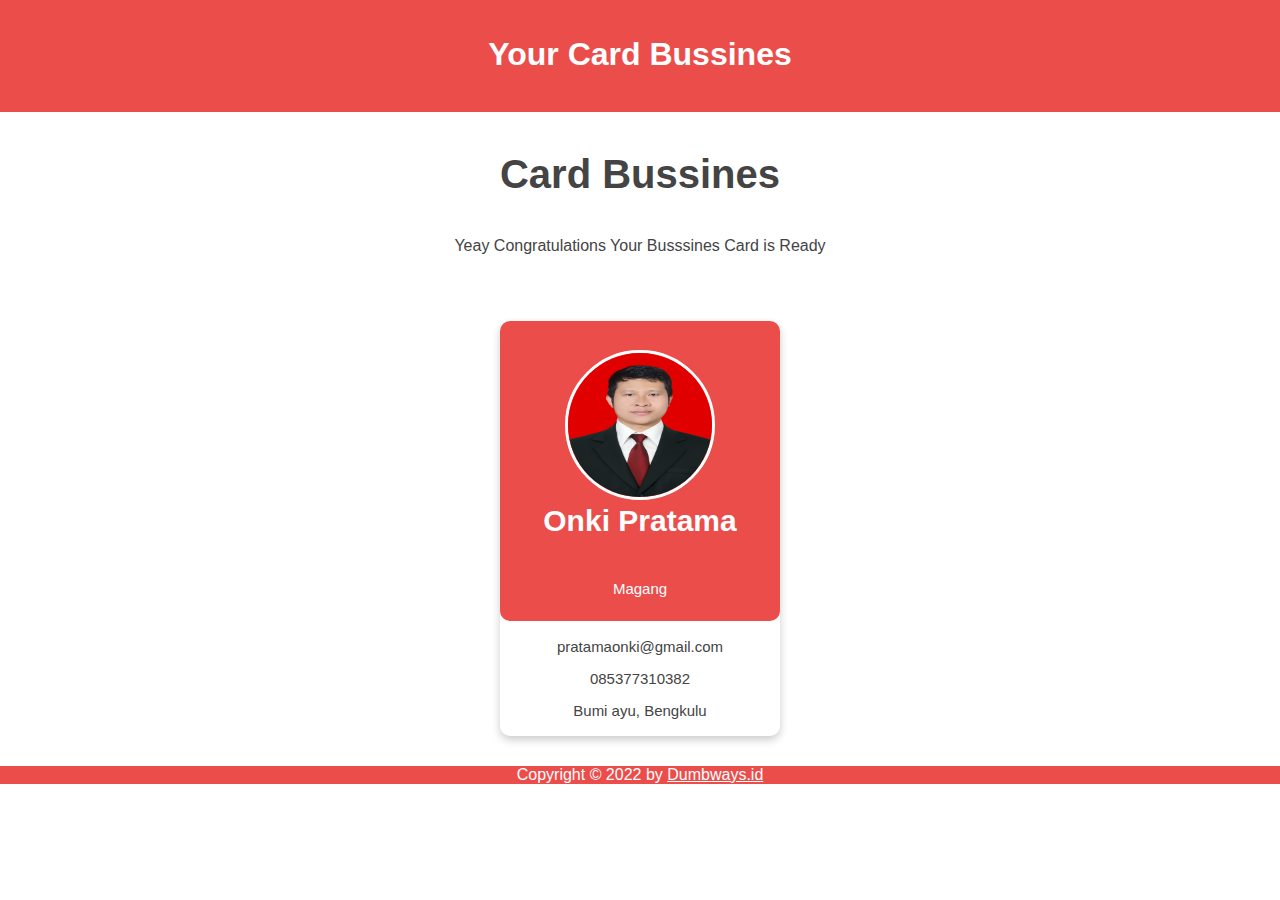
<file: index.html>
<html>
  <head>
    <title>Card Bussines</title>
    <link rel="stylesheet" href="style.css" />
  </head>
  <header>
    <h1 id="heading">Your Card Bussines</h1>
  </header>
  <body>
    <main>
      <div class="card">
        <p id="heading2">Card Bussines</p>
        <p id="pcard">Yeay Congratulations Your Busssines Card is Ready</p>

        <div class="col">
          <div class="card-content">
            <div class="image">
              <img
                src="onki2.jpg"
                alt="foto card"
                style="
                  width: 150px;
                  height: 150px;
                  border-radius: 50%;
                  border-color: white;
                  line-height: 2px;
                  border-style: solid;
                  margin-top: 20px;
                "
              />
              <p class="cardname">Onki Pratama</p>
              <p class="job">Magang</p>
            </div>
            <div class="container">
              <p class="cardcontainer">pratamaonki@gmail.com</p>
              <p class="cardcontainer">085377310382</p>
              <p class="cardcontainer">Bumi ayu, Bengkulu</p>
            </div>
          </div>
        </div>
      </div>
    </main>
  </body>
  <footer>
    Copyright &copy; 2022 by <a href="https://dumbways.id/">Dumbways.id</a>
  </footer>
</html>
</file>
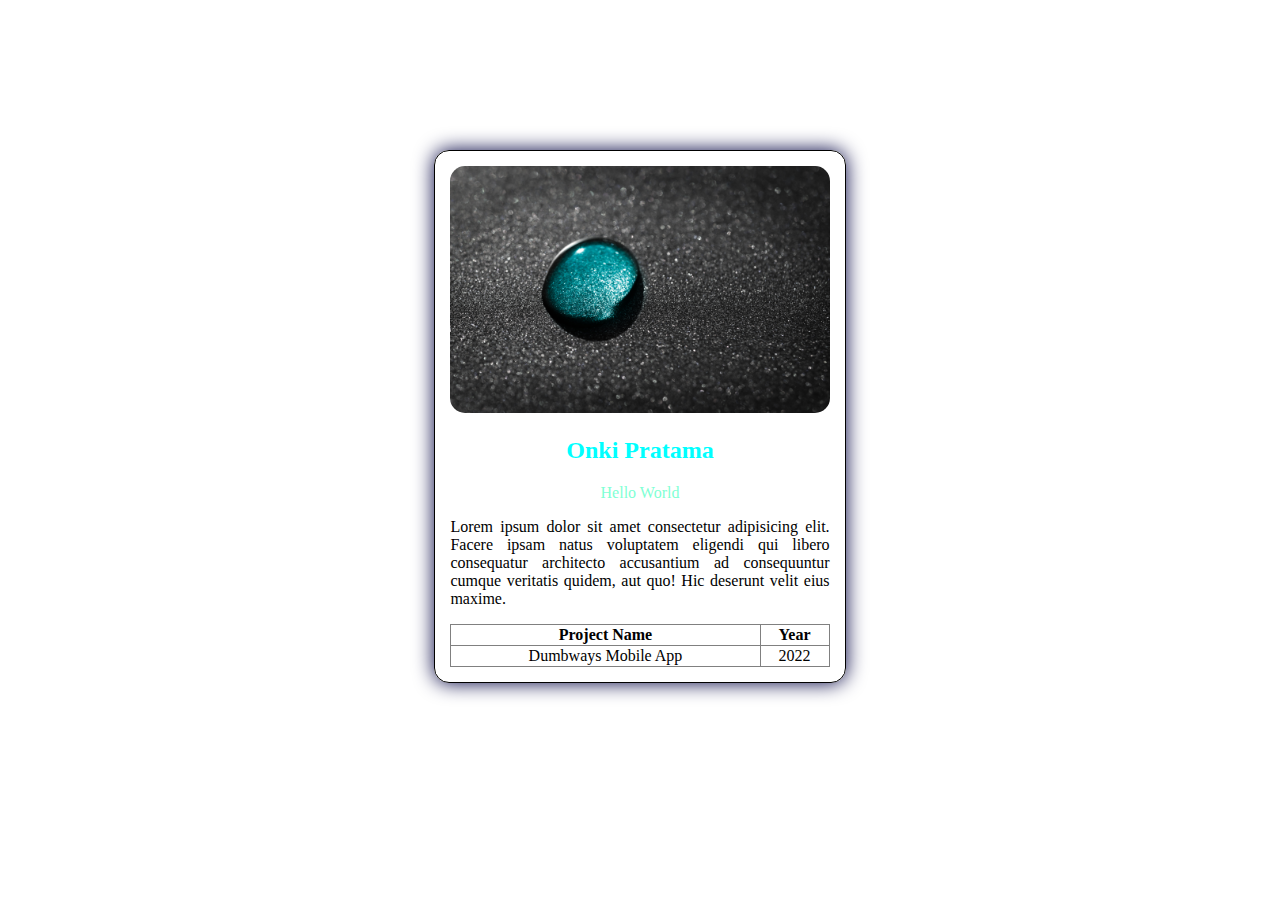
<file: card.html>
<!DOCTYPE html>
<html lang="en">
  <head>
    <meta charset="UTF-8" />
    <meta http-equiv="X-UA-Compatible" content="IE=edge" />
    <meta name="viewport" content="width=device-width, initial-scale=1.0" />
    <title>Creating Card</title>
  </head>
  <body>
    <center>
      <div
        style="
          border: 1px solid black;
          width: 30%;
          margin-top: 150px;
          padding: 15px;
         object-fit: cover;
          border-radius: 15px;
          box-shadow: 0px 0px 20px #000040;
        "
      >
        <div >
          <img src="aqua.jpg" alt="onki" style="width: 100%; border-radius: 15px;" />
        </div>
        <div>
          <h2 style="color: aqua; text-align: center;">Onki Pratama</h2>
          <p style="color: aquamarine; text-align: center;">Hello World</p>
          <p style="color: black; text-align: justify;">Lorem ipsum dolor sit amet consectetur adipisicing elit. Facere ipsam natus voluptatem eligendi qui libero consequatur architecto accusantium ad consequuntur cumque veritatis quidem, aut quo! Hic deserunt velit eius maxime.</p>
        </div>
        <div>
          <table border = 1 ; style="border-collapse: collapse; width: 100%; text-align: center;">
            <tr>
              <th>Project Name</th>
              <th>Year</th>
            </tr>
            <tr>
              <td>Dumbways Mobile App</td>
              <td>2022</td>
            </tr>
          </table>
        </div>
      
    </center>
    
  </div>
  </body>
</html>
</file>
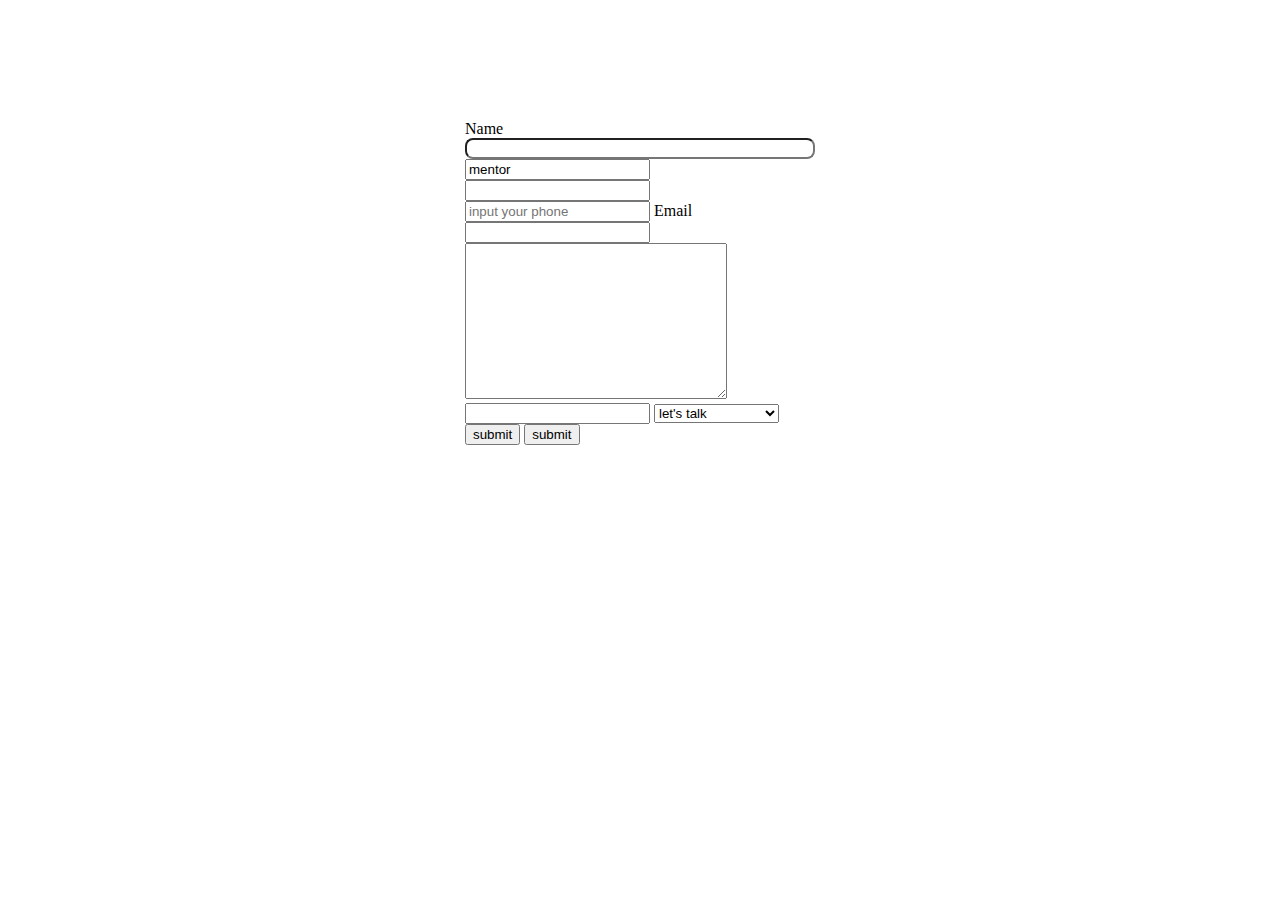
<file: contact.html>
<!DOCTYPE html>
<html lang="en">
  <head>
    <title>Creating Contact Form</title>
  </head>
  <body>
    <center>
      <div style="width: 350px; margin-top: 120px">
        <form action="#" style="text-align: left">
          <label for="name">Name</label>
          <input
            type="text"
            id="name"
            style="width: 100%; box-sizing: border-box; border-radius: 8px"
          />
          <input type="text" value="mentor" readonly />
          <input type="text" pattern="[ A-Za-z]{3}" />
          <input type="text" placeholder="input your phone" required />
          <label for="email">Email</label>
          <input type="email" name="email" id="email" />
          <textarea name="" id="" cols="30" rows="10"></textarea>
          <input type="password" />
          <select name="" id="">
            <option value="let's talk">let's talk</option>
            <option value="i'm hiring" disabled>i'm hiring</option>
            <option value=" let's collaboration">let's collaboration</option>
          </select>
          <button type="submit">submit</button>
          <button type="button" onclick="showData">submit</button>
        </form>
      </div>
    </center>
    <script src="submission.js"></script>
  </body>
</html>
</file>
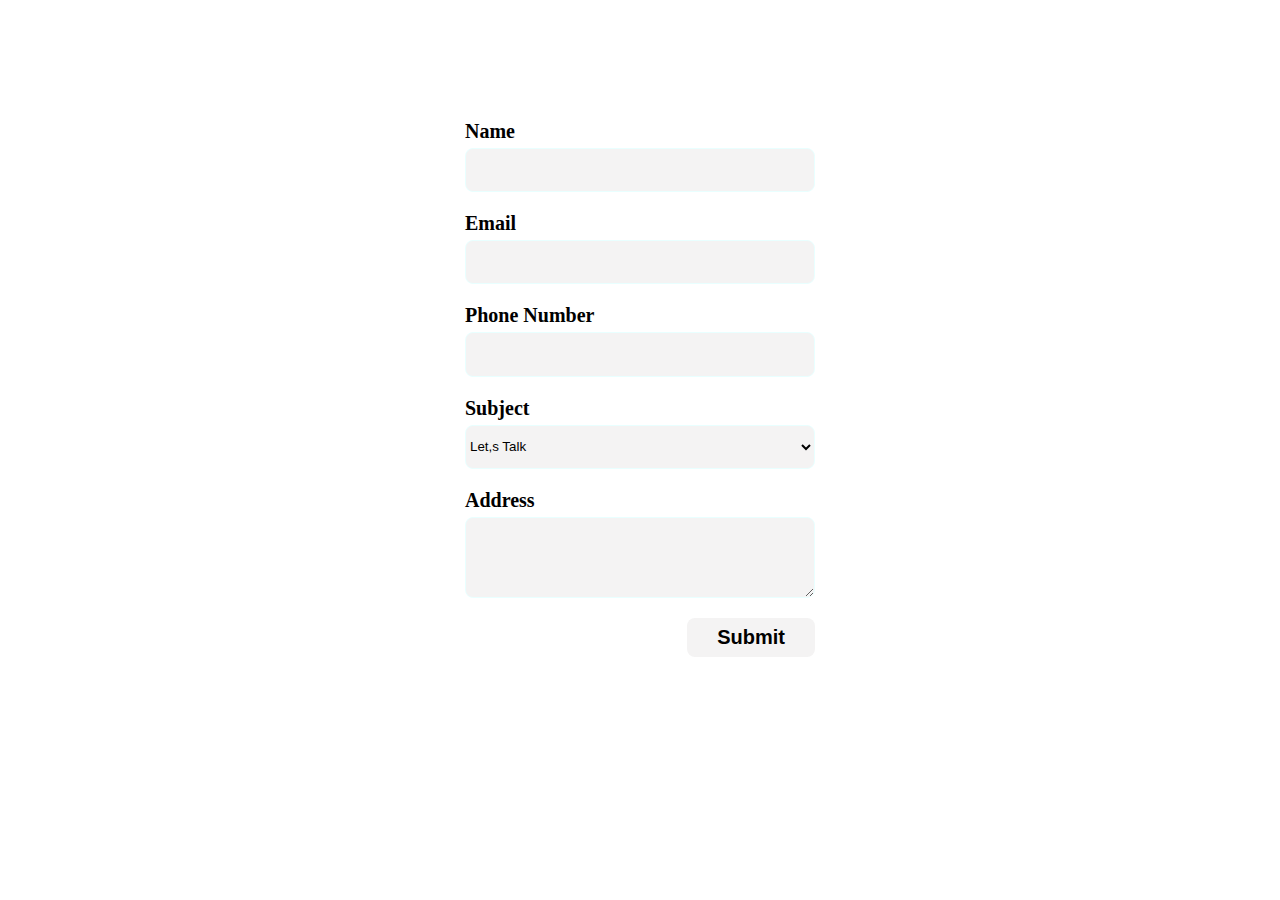
<file: contact1.html>
<html>
  <head>
    <title>Contact 1 Form</title>
  </head>
  <body>
    <center>
      <div style="width: 350px; margin-top: 120px">
        <form action="#" style="text-align: left">
          <div>
            <label for="input-name" style="font-size: 20px; font-weight: 700"
              >Name</label
            >
            <input
              type="text"
              id="input-name"
              style="
                width: 100%;
                height: 5%;
                box-sizing: border-box;
                border-radius: 8px;
                margin-top: 5px;
                margin-bottom: 20px;
                border: 1px solid rgb(233, 277, 277);
                background: #f4f3f3;
              "
            />
          </div>
          <div>
            <label for="input-email" style="font-size: 20px; font-weight: 700"
              >Email</label
            >
            <input
              type="text"
              id="input-email"
              style="
                width: 100%;
                height: 5%;
                box-sizing: border-box;
                border-radius: 8px;
                margin-top: 5px;
                margin-bottom: 20px;
                border: 1px solid rgb(233, 277, 277);
                background: #f4f3f3;
              "
            />
          </div>
          <div>
            <label for="input-phone" style="font-size: 20px; font-weight: 700"
              >Phone Number</label
            >
            <input
              type="text"
              id="input-phone"
              style="
                width: 100%;
                height: 5%;
                box-sizing: border-box;
                border-radius: 8px;
                margin-top: 5px;
                margin-bottom: 20px;
                border: 1px solid rgb(233, 277, 277);
                background: #f4f3f3;
              "
            />
          </div>
          <div>
            <label for="input-subject" style="font-size: 20px; font-weight: 700"
              >Subject</label
            >
            <select
              name="#"
              id="input-subject"
              style="
                width: 100%;
                height: 5%;
                box-sizing: border-box;
                border-radius: 8px;
                margin-top: 5px;
                margin-bottom: 20px;
                border: 1px solid rgb(233, 277, 277);
                background: #f4f3f3;
              "
            >
              <option value="lets talk">Let,s Talk</option>
              <option value="lets collaboration">Let,s Collaboration</option>
              <option value="i'm hiring">I'm Hiring</option>
            </select>
          </div>
          <div>
            <label for="input-message" style="font-size: 20px; font-weight: 700"
              >Address</label
            >
            <textarea
              name="#"
              id="input-message"
              cols="30"
              rows="5"
              style="
                width: 100%;
                box-sizing: border-box;
                border-radius: 8px;
                margin-top: 5px;
                margin-bottom: 20px;
                border: 1px solid rgb(233, 277, 277);
                background: #f4f3f3;
                resize: horizontal;
              "
            ></textarea>
          </div>
          <div style="float: right">
            <button
              type="button"
              onclick="showData"
              style="
                padding: 8px 30px;
                border-radius: 8px;
                border: none;
                background: #f4f3f3;
                font-size: 20px;
                font-weight: 700;
              "
            >
              Submit
            </button>
          </div>
        </form>
      </div>
    </center>
    <script src="submission.js"></script>
  </body>
</html>
</file>
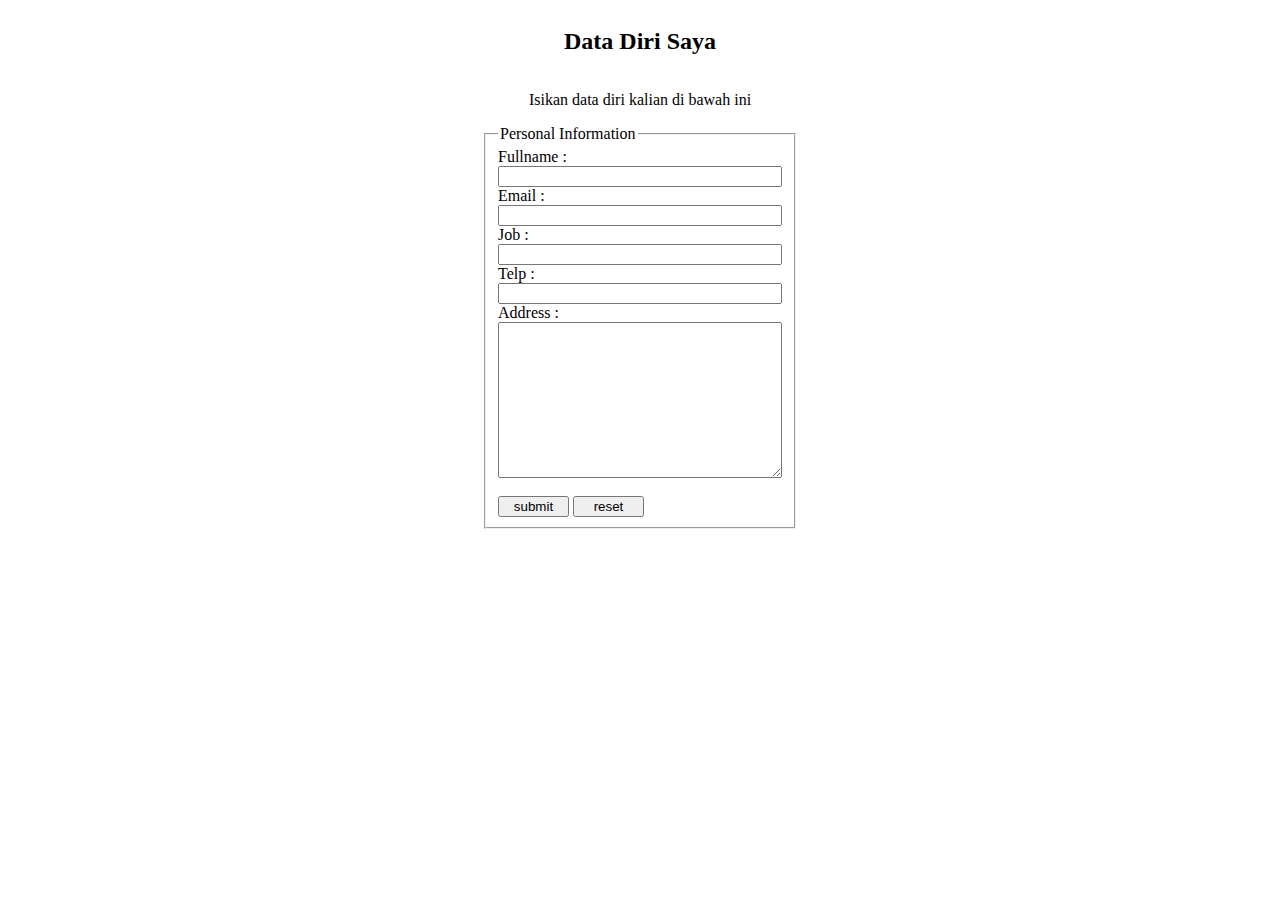
<file: form.html>
<html>
  <head>
    <title>Example Form</title>
    <link rel="stylesheet" href="form.css" />
  </head>
  <body>
    <div class="content">
      <h2>Data Diri Saya</h2>
      <p>Isikan data diri kalian di bawah ini</p>
      <form action="#" method="#" id="form">
        <fieldset>
          <legend>Personal Information</legend>
          Fullname : <br />
          <input type="text" name="fullname" class="pertama" /><br />
          Email : <br />
          <input type="email" name="email" class="pertama" /><br />
          Job : <br />
          <input type="text" name="job" class="pertama" /><br />
          Telp : <br />
          <input type="number" name="telp" class="pertama" /><br />
          Address : <br />
          <textarea
            name="address"
            id="#"
            cols="30"
            rows="10"
            class="pertama"
          ></textarea
          ><br /><br />
          <input type="submit" name="submit" value="submit" class="kedua" />
          <input type="reset" name="reset" value="reset" class="kedua" />
        </fieldset>
      </form>
    </div>
  </body>
</html>
</file>
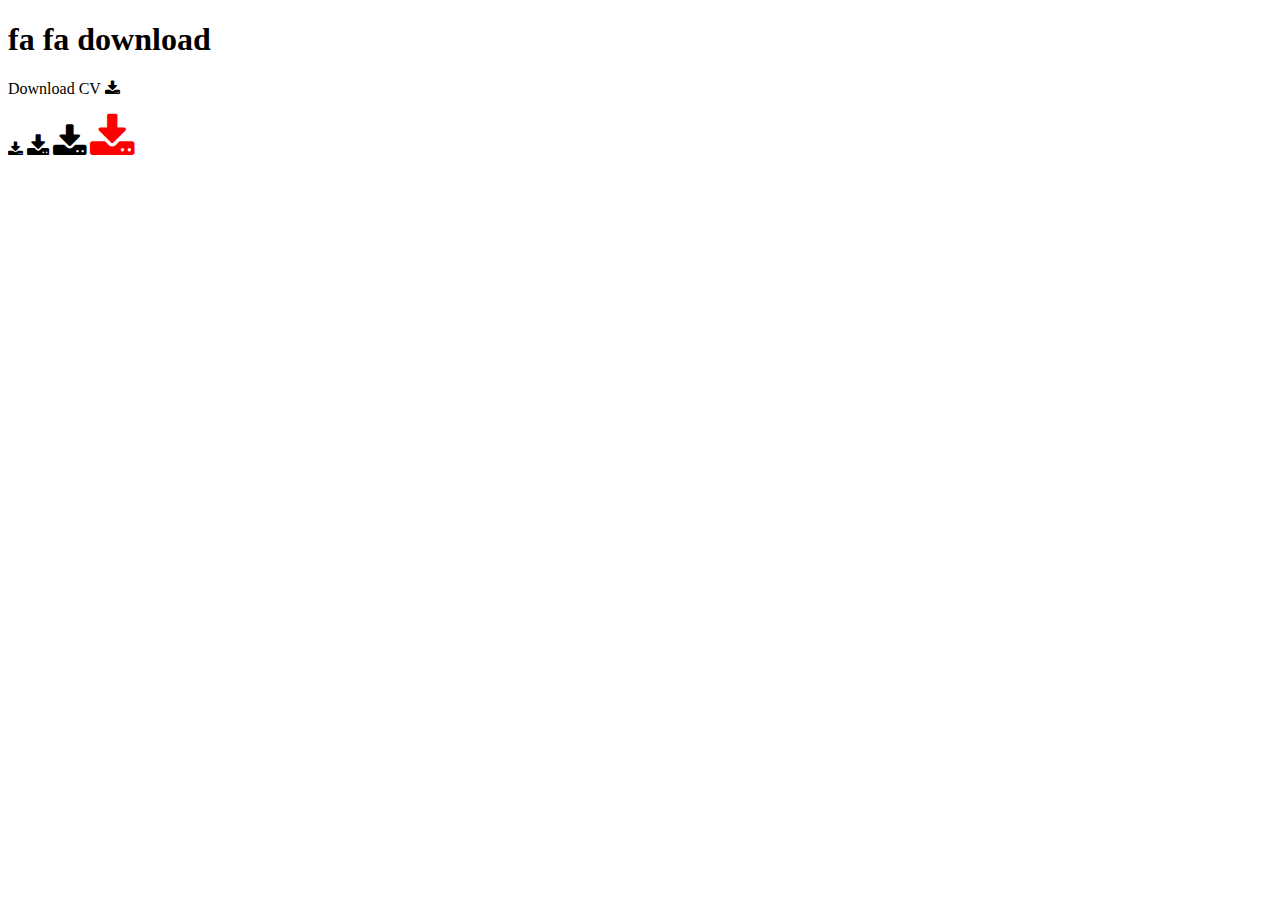
<file: latihan1.html>
<!DOCTYPE html>
<html lang="en">
  <head>
    <meta charset="UTF-8" />
    <meta http-equiv="X-UA-Compatible" content="IE=edge" />
    <meta name="viewport" content="width=device-width, initial-scale=1.0" />
    <link
      rel="stylesheet"
      href="https://cdnjs.cloudflare.com/ajax/libs/font-awesome/4.7.0/css/font-awesome.min.css"
    />
    <title>Document</title>
  </head>
  <body>
    <h1>fa fa download</h1>
    <p>Download CV <i class="fa fa-download"></i></p>
    <i class="fa fa-download"></i>
    <i class="fa fa-download" style="font-size: 24px"></i>
    <i class="fa fa-download" style="font-size: 36px"></i>
    <i class="fa fa-download" style="font-size: 48px; color: red"></i>
    <br />
    <i class="fas fa-download"></i>
  </body>
</html>
</file>
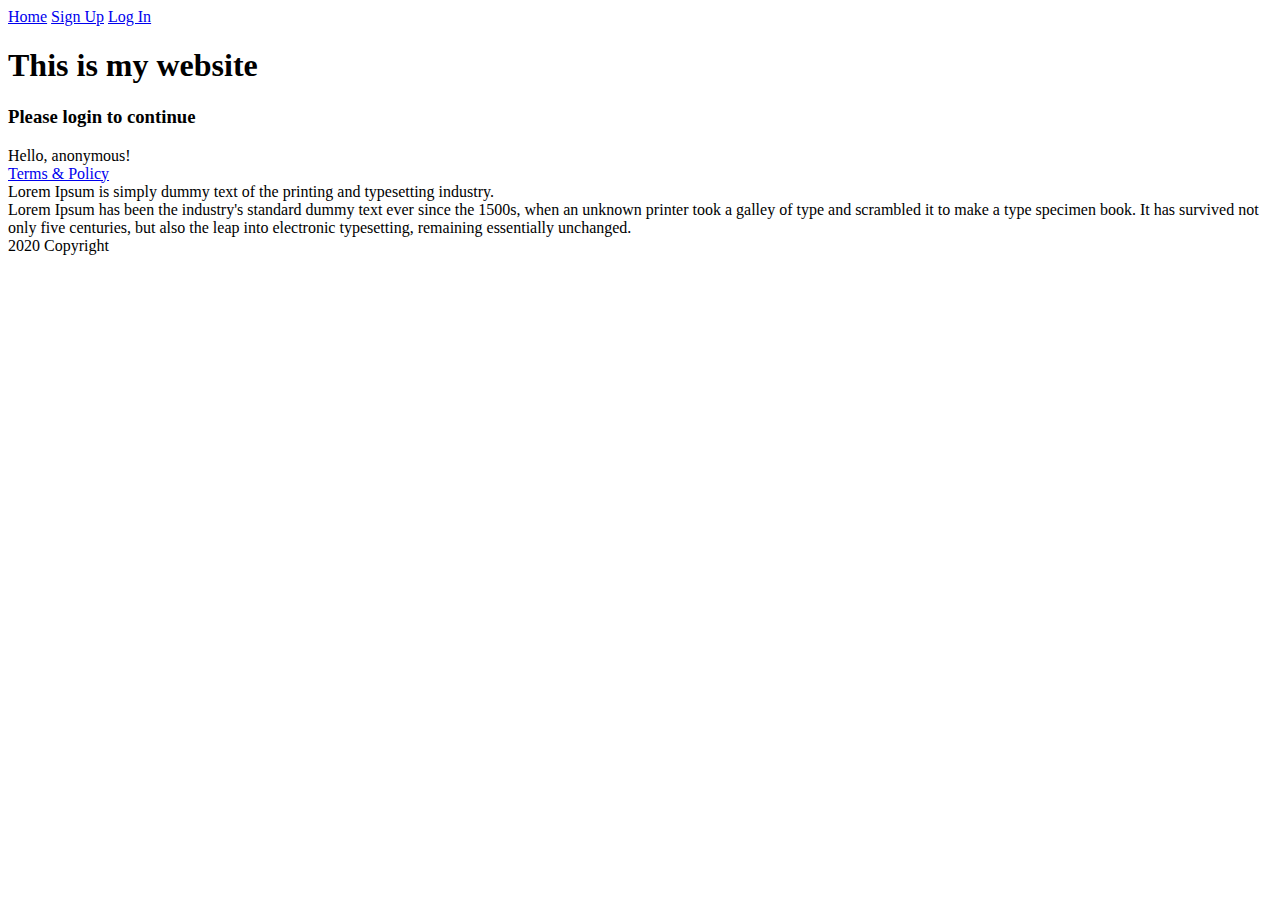
<file: layout_skil.html>
<html>
  <head>
    <title>Welcome to My Page</title>
  </head>
  <body>
    <!-- nav digunakan untuk tautan navigasi utama -->
    <nav>
      <a href="./home">Home</a>
      <a href="./signup">Sign Up</a>
      <a href="./login">Log In</a>
    </nav>

    <!-- header adalah bagian tajuk dari sebuah halaman web -->
    <header>
      <h1>This is my website</h1>
      <h3>Please login to continue</h3>
    </header>

    <!-- aside adalah bagian samping konten utama -->
    <aside>
      <div>Hello, anonymous!</div>
      <a href="./terms">Terms & Policy</a>
    </aside>

    <!-- article menandakan sebuah blok teks yang isinya independen terhadap element lain -->
    <article>
      <!-- section menandakan bagian dalam sebuah halaman web -->
      <section>
        Lorem Ipsum is simply dummy text of the printing and typesetting
        industry.
      </section>

      <section>
        Lorem Ipsum has been the industry's standard dummy text ever since the
        1500s, when an unknown printer took a galley of type and scrambled it to
        make a type specimen book. It has survived not only five centuries, but
        also the leap into electronic typesetting, remaining essentially
        unchanged.
      </section>
    </article>

    <!-- footer merupakan bagian halaman web di bawah konten utama -->
    <footer>2020 Copyright</footer>
  </body>
  <html></html>
</html>
</file>
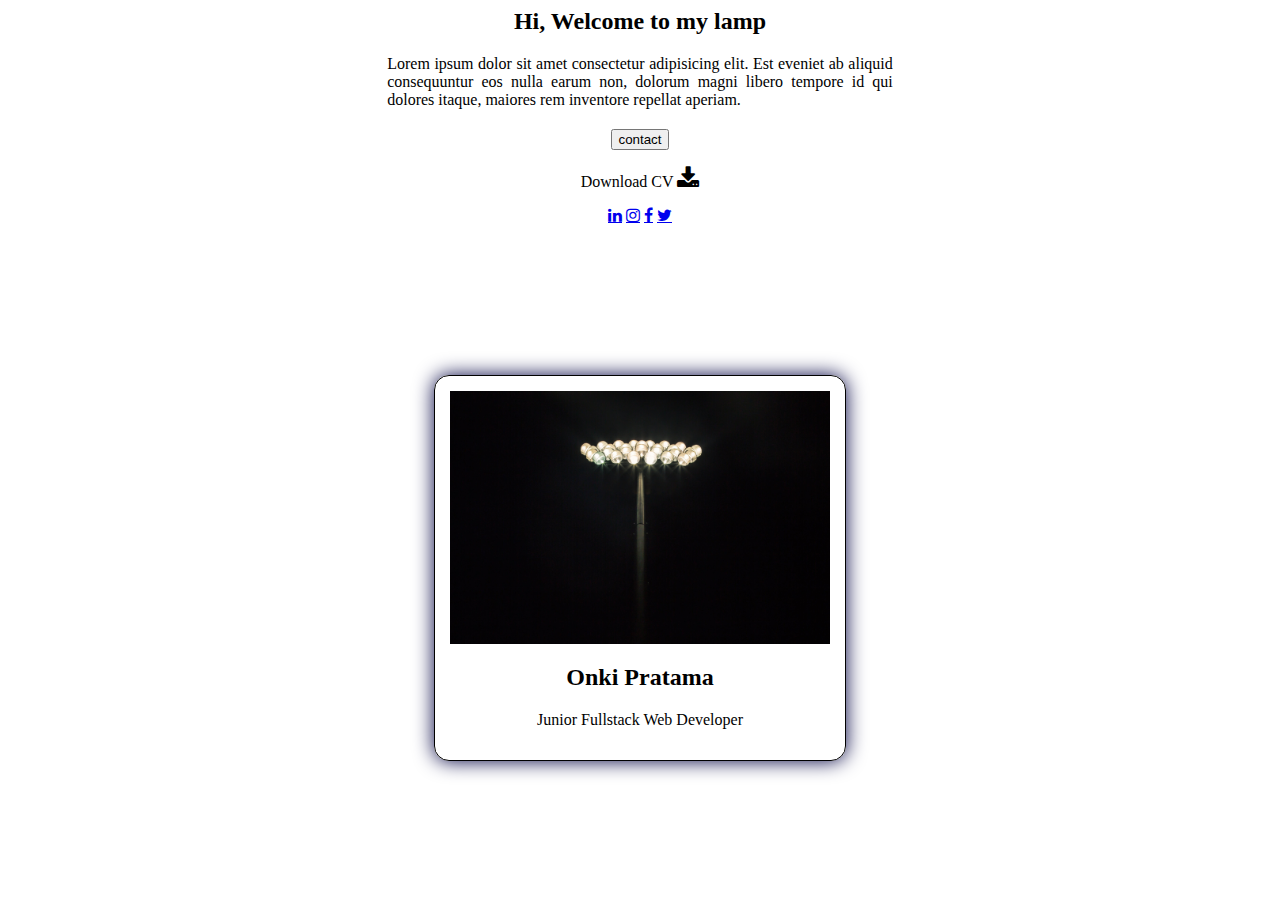
<file: task1.html>
<html>
  <head>
    <title>task day 1</title>
    <link
      rel="stylesheet"
      href="https://cdnjs.cloudflare.com/ajax/libs/font-awesome/4.7.0/css/font-awesome.min.css"
    />
  </head>
  <body>
    <center>
    <div>
      <div>
        <h2>Hi, Welcome to my lamp</h2>
        <p style="text-align: justify; 
        margin-top: 1%; margin-bottom: 20px; padding-inline-start: 30%;padding-inline-end: 30%;">
          Lorem ipsum dolor sit amet consectetur adipisicing elit. Est eveniet
          ab aliquid consequuntur eos nulla earum non, dolorum magni libero
          tempore id qui dolores itaque, maiores rem inventore repellat aperiam.
        </p>
      </div>
      <div>
        <button>contact</button>
        <p>
          Download CV <i class="fa fa-download" style="font-size: 24px"></i></i>
        </p>
      </div>
      <div class="follow">
        <a href="#" class="fa fa-linkedin"></a>
        <a href="#" class="fa fa-instagram"></a>
        <a href="#" class="fa fa-facebook-f"></a>
        <a href="#" class="fa fa-twitter"></a>
      </div>
      <div style="border: 1px solid black; width: 30%; margin-top: 150px; padding: 15px; object-fit: cover; border-radius: 15px; box-shadow: 0px 0px 20px #000040;">
        <div> 
          <img src="city-lights-in-darkness_by_matthew_henry.jpg" alt="bulb" style="width: 100%;">
        </div>
        <div>
          <h2>Onki Pratama</h2>
          <p>Junior Fullstack Web Developer</p>
        </div>
      </div>
    </div>
  </center>
  </body>
</html>
</file>
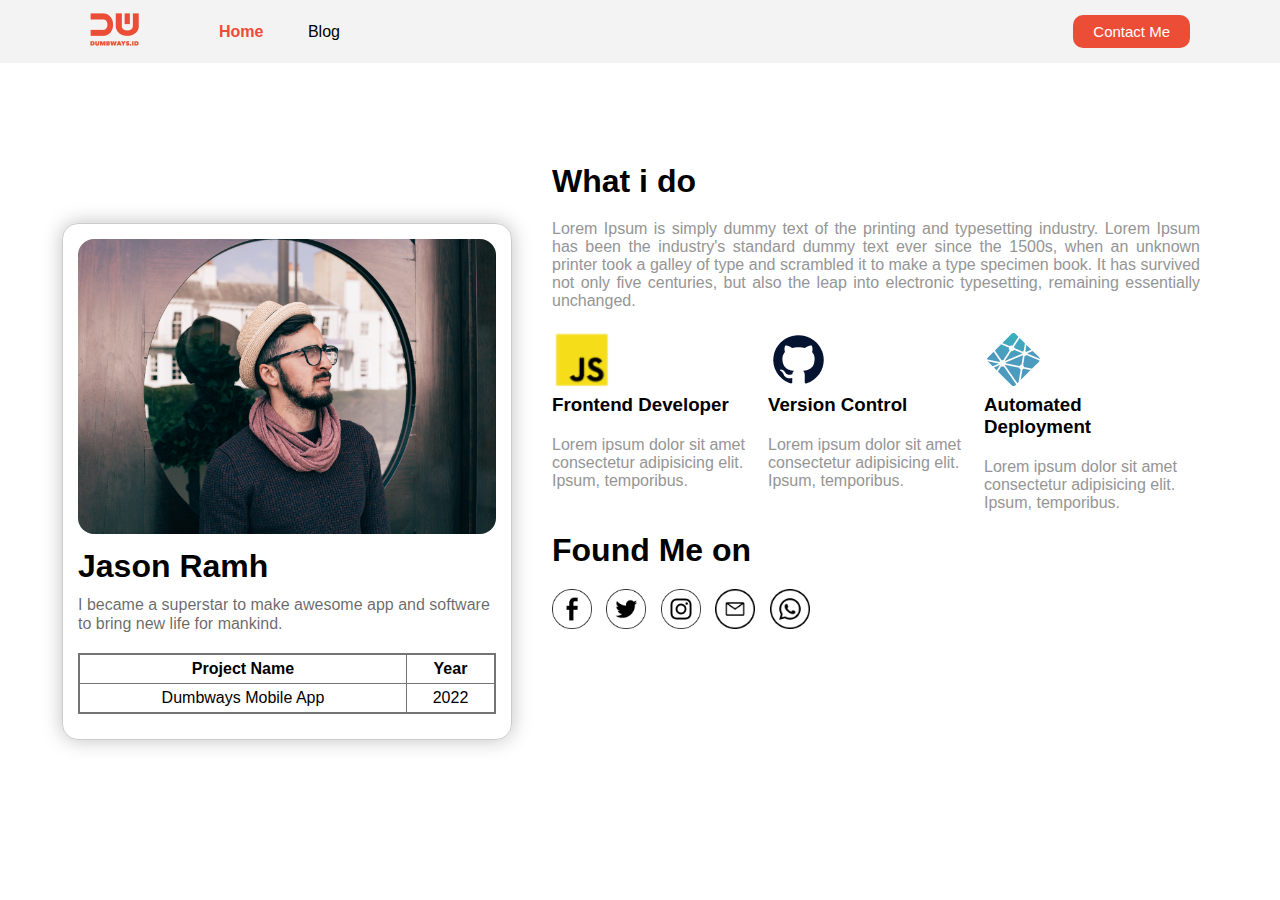
<file: task4.html>
<!DOCTYPE html>
<html>
  <head>
    <meta http-equiv="Content-Type" content="text/html; charset=UTF-8" />
    <title>layout Nabvar</title>
    <!-- <link
      rel="stylesheet"
      href="https://pro.fontawesome.com/releases/v5.10.0/css/all.css"
      integrity="sha384-AYmEC3Yw5cVb3ZcuHtOA93w35dYTsvhLPVnYs9eStHfGJvOvKxVfELGroGkvsg+p"
      crossorigin="anonymous"
    /> -->
    <link rel="stylesheet" href="task4.css" />
  </head>

  <body>
    <!-- NavBar -->
    <nav>
      <div class="left-side">
        <a href="">
          <img src="./assets/Day 3/logo.png" alt="logo" />
        </a>
        <ul>
          <li>
            <a href="" class="list-active">Home</a>
          </li>
          <li>
            <a href="task1.html">Blog</a>
          </li>
        </ul>
      </div>
      <div class="right-side">
        <a href="contact1.html"> Contact Me </a>
      </div>
    </nav>

    <!-- Card Profile -->
    <div class="personal">
      <div class="left">
        <div class="card">
          <div class="image">
            <img src="./assets/Day 3/my-img.jpg" alt="my image" />
          </div>
          <div class="header">
            <h1>Jason Ramh</h1>
          </div>
          <div class="content">
            <p>
              I became a superstar to make awesome app and software to bring new
              life for mankind.
            </p>
            <table border="1">
              <tbody>
                <tr>
                  <th>Project Name</th>
                  <th>Year</th>
                </tr>
                <tr>
                  <td>Dumbways Mobile App</td>
                  <td>2022</td>
                </tr>
              </tbody>
            </table>
          </div>
        </div>
      </div>
      <div class="right">
        <div>
          <h1>What i do</h1>
          <p>
            Lorem Ipsum is simply dummy text of the printing and typesetting
            industry. Lorem Ipsum has been the industry's standard dummy text
            ever since the 1500s, when an unknown printer took a galley of type
            and scrambled it to make a type specimen book. It has survived not
            only five centuries, but also the leap into electronic typesetting,
            remaining essentially unchanged.
          </p>
          <span class="skill">
            <span>
              <img src="./assets/Day 3/js.png" alt="javascript" />
              <h3>Frontend Developer</h3>
              <p>
                Lorem ipsum dolor sit amet consectetur adipisicing elit. Ipsum,
                temporibus.
              </p>
            </span>
            <span>
              <img src="./assets/Day 3/git.png" alt="git" />
              <h3>Version Control</h3>
              <p>
                Lorem ipsum dolor sit amet consectetur adipisicing elit. Ipsum,
                temporibus.
              </p>
            </span>
            <span
              ><img src="./assets/Day 3/deploy.png" alt="deploy" />
              <h3>Automated Deployment</h3>
              <p>
                Lorem ipsum dolor sit amet consectetur adipisicing elit. Ipsum,
                temporibus.
              </p>
            </span>
          </span>
          <h1>Found Me on</h1>
          <span class="sosmed-list">
            <a href="https://www.facebook.com/"
              ><img
                src="./assets/Day 3/facebook.png"
                alt="facebook"
                target="_blank"
            /></a>
            <a href="https://twitter.com/?lang=en"
              ><img
                src="./assets/Day 3/twitter.png"
                alt="twitter"
                target="_blank"
            /></a>
            <a href="https://www.instagram.com/?hl=en"
              ><img
                src="./assets/Day 3/instagram.png"
                alt="instagram"
                target="_blank"
            /></a>
            <a href="https://www.gmail.com"
              ><img src="./assets/Day 3/mail.png" alt="mail" target="_blank"
            /></a>
            <a href="https://web.whatsapp.com/"
              ><img
                src="./assets/Day 3/whatsapp.png"
                alt="whatsapp"
                target="_blank"
            /></a>
          </span>
        </div>
      </div>
    </div>
  </body>
</html>
</file>
<file: style.css>
* {
  box-sizing: border-box;
}
header {
  background-color: #eb4d4b;
  border-bottom: 2px solid #eb4d4b;
  padding: 15px 30px;
  text-align: center;
}
body {
  font-family: "Segoe UI", Tahoma, Geneva, Verdana, sans-serif;
  margin: 0;
  min-height: 100vh;
  display: flex;
  flex-direction: column;
}
#heading {
  color: white;
  font-family: "Segoe UI", Tahoma, Geneva, Verdana, sans-serif;
}
#heading2 {
  color: #444;
  font-family: "Segoe UI", Tahoma, Geneva, Verdana, sans-serif;
  font-size: 40px;
  font-weight: 600;
  text-align: center;
}
#pcard {
  color: #444;
  font-family: "Segoe UI", Tahoma, Geneva, Verdana, sans-serif;
  text-align: center;
}
.col {
  display: flex;
  justify-content: center;
  margin-bottom: 30px;
}
.card-content {
  box-shadow: 0 4px 8px 0 rgba(0, 0, 0, 0.2);
  transition: 0.3;
  width: 280px;
  margin-top: 50px;
  border-radius: 10px;
}
.image {
  display: flex;
  justify-content: center;
  flex-direction: column;
  background-color: #eb4d4b;
  height: 300px;
  border-top-left-radius: 10px;
  border-top-right-radius: 10px;
  border-bottom-right-radius: 10px;
  border-bottom-left-radius: 10px;
  align-items: center;
}
.cardname {
  font-family: "Segoe UI", Tahoma, Geneva, Verdana, sans-serif;
  color: #fff;
  font-size: 30px;
  font-weight: bold;
  position: absolute;
  margin-top: 130px;
}
.job {
  font-family: "Segoe UI", Tahoma, Geneva, Verdana, sans-serif;
  color: #fff;
  font-size: 15px;
  margin-top: 80px;
}
.container {
  padding: 2px 6px;
}
.cardcontainer {
  font-family: "Segoe UI", Tahoma, Geneva, Verdana, sans-serif;
  color: #444;
  font-size: 15px;
  text-align: center;
}
footer {
  background-color: #eb4d4b;
  color: #fff;
  text-align: center;
}
footer a {
  color: white;
}
</file>
<file: form.css>
#form {
  width: 25%;
}
.content {
  display: flex;
  flex-direction: column;
  align-items: center;
}
.pertama {
  width: 100%;
}
.kedua {
  width: 25%;
}
</file>
<file: task4.css>
* {
  margin: 0;
  padding: 0;
  box-sizing: border-box;
  font-family: Arial, Helvetica, sans-serif;
}

/* Navbar */
nav {
  display: flex;
  background: #f4f3f3;
  height: 7vh;
}

nav div {
  display: flex;
  align-items: center;
  flex: 50%;
}

nav div.left-side {
  padding-left: 90px;
}

nav div.right-side {
  padding-right: 90px;
  display: flex;
  justify-content: flex-end;
}

nav ul {
  list-style-type: none;
  margin-left: 40px;
}

nav ul li {
  display: inline;
  margin-left: 40px;
}

nav ul li a {
  color: #000000;
  text-decoration: none;
}

nav ul li a.list-active {
  color: #ec4d37;
  font-weight: 700;
}

nav .right-side a {
  font-size: 15px;
  padding: 8px 20px;
  background-color: #ec4d37;
  border: none;
  border-radius: 10px;
  color: #fff;
  text-decoration: none;
}

/* Card Profile */

.personal {
  display: flex;
  height: 93vh;
}

.personal .left {
  flex: 40%;
  display: flex;
  justify-content: flex-end;
  align-items: center;
}

.card {
  width: 450px;
  border: 1px solid #00000033;
  border-radius: 16px;
  padding: 15px 15px 25px 15px;
  box-shadow: 0px 0px 20px rgba(0, 0, 0, 0.25);
}

.card .image img {
  width: 100%;
  border-radius: 16px;
}

.card .header h1 {
  text-align: left;
  margin: 10px 0;
}

.card .content p {
  text-align: left;
  color: rgba(0, 0, 0, 0.6);
  line-height: 120%;
  margin-bottom: 20px;
}

.card .content table {
  width: 100%;
  border: 2px solid rgb(116, 116, 116);
  border-radius: 1em;
  border-collapse: collapse;
}

.card .content table tr th {
  font-weight: 600;
  padding: 5px;
}

.card .content table tr td {
  font-weight: 300;
  padding: 5px;
  text-align: center;
}

.personal .right {
  flex: 60%;
  display: flex;
  position: relative;
}

.personal .right div {
  position: absolute;
  top: 100px;
  left: 40px;
  right: 80px;
}

.personal .right div p {
  text-align: justify;
  color: #959595;
  margin-top: 20px;
  margin-bottom: 20px;
}

.personal .right .skill {
  display: flex;
}

.personal .right .skill span {
  flex: 1;
  margin-right: 10px;
}

.personal .right .skill img {
  width: 60px;
  height: 60px;
  object-fit: cover;
}
.personal .right .skill p {
  text-align: left;
}

.personal .right .sosmed-list {
  position: absolute;
  margin-top: 20px;
}

.personal .right .sosmed-list a {
  cursor: pointer;
  margin-right: 10px;
}

.personal .right .sosmed-list a img {
  cursor: pointer;
  width: 40px;
}

/* Form Contact */

.form-contact {
  height: 93vh;
  display: flex;
  justify-content: center;
  align-items: center;
}

.form-contact form label {
  font-size: 20px;
  font-weight: 400;
}

.form-contact form input,
textarea,
select {
  width: 100%;
  font-size: 20px;
  font-weight: 400;
  padding: 8px;
  margin-top: 5px;
  margin-bottom: 20px;
  background: #f4f3f3;
  border: 1px solid #c4c4c4;
  border-radius: 8px;
}

.form-contact form textarea {
  height: 100px;
}

.form-contact form button {
  padding: 8px 30px;
  font-size: 17px;
  background: #ec4d37;
  border-radius: 10px;
  border: none;
  color: #fff;
  cursor: pointer;
}

/* Blog Form */
.blog-form {
  padding: 50px 0;
  display: flex;
  justify-content: center;
}

.blog-form .form-container {
  width: 500px;
}

.blog-form .form-container h1 {
  text-align: center;
  margin-bottom: 40px;
}

.blog-form form label {
  font-size: 20px;
  font-weight: 400;
}

.blog-form form input,
textarea,
select {
  width: 100%;
  font-size: 20px;
  font-weight: 400;
  padding: 8px;
  margin-top: 5px;
  margin-bottom: 20px;
  background: #f4f3f3;
  border: 1px solid #c4c4c4;
  border-radius: 8px;
}

.blog-form form textarea {
  height: 250px;
}

.blog-form form .input-blog-image-group {
  width: 100%;
  font-size: 20px;
  font-weight: 400;
  padding: 8px;
  margin-top: 5px;
  margin-bottom: 20px;
  background: #f4f3f3;
  border: 1px solid #c4c4c4;
  border-radius: 8px;
  cursor: pointer;
}

.blog-form form .input-blog-image-group label p {
  font-size: 15px;
}

.blog-form form .input-blog-image-group label {
  cursor: pointer;
  display: flex;
  align-items: center;
  justify-content: space-between;
}

.blog-form form .button-group {
  text-align: right;
}

.blog-form form button {
  margin-top: 50px;
  padding: 8px 20px;
  font-size: 17px;
  background: #ec4d37;
  border-radius: 8px;
  border: none;
  color: #fff;
  cursor: pointer;
}

.blog hr {
  border: 1px solid #dbdbdb;
  width: 80%;
  margin-right: auto;
  margin-left: auto;
}

/* Blog list */
.blog .blog-list {
  margin-top: 80px;
  margin-bottom: 80px;
  display: flex;
  align-items: center;
  flex-direction: column;
}

.blog .blog-list .blog-list-item {
  width: 80%;
  padding: 15px;
  margin-bottom: 20px;
  border: 2px solid #dbdbdb;
  border-radius: 8px;
  display: flex;
}

.blog .blog-list .blog-list-item .blog-image {
  flex: 1;
}

.blog .blog-list .blog-list-item .blog-image img {
  width: 100%;
  height: 300px;
  object-fit: cover;
}

.blog .blog-list .blog-list-item .blog-content {
  padding-left: 20px;
  flex: 2;
}

.blog .blog-list .btn-group {
  text-align: right;
  margin-bottom: 20px;
}

.blog .blog-list .btn-group .btn-edit {
  padding: 5px 10px;
  border: 0;
  border-radius: 4px;
  background: #dbdbdb;
}

.blog .blog-list .btn-group .btn-post {
  padding: 5px 10px;
  border: 0;
  border-radius: 4px;
  background: #ec4d37;
  color: #fff;
}

.blog .blog-list h1 a {
  text-decoration: none;
  color: #000000;
}

.blog .blog-list .detail-blog-content {
  font-weight: 300;
  font-size: 12px;
  line-height: 20px;
}

.blog .blog-list .blog-list-item p {
  margin-top: 20px;
  font-weight: normal;
  font-size: 14px;
  line-height: 20px;
  text-align: justify;
}

/* Blog Detail */
.blog-detail {
  display: flex;
  justify-content: center;
}

.blog-detail-container {
  width: 80%;
  margin: 40px 0;
}

.blog-detail-container img {
  width: 100%;
}

.blog-detail-container h1 {
  font-style: normal;
  font-weight: 800;
  font-size: 44px;
  line-height: 120%;
  margin-bottom: 15px;
}

.blog-detail-container .author {
  font-weight: 100;
  font-size: 20px;
  line-height: 120%;
  margin-bottom: 20px;
}

.blog-detail-container p {
  margin-top: 40px;
  font-style: normal;
  font-weight: normal;
  font-size: 24px;
  line-height: 140%;
  text-align: justify;
}
</file>
